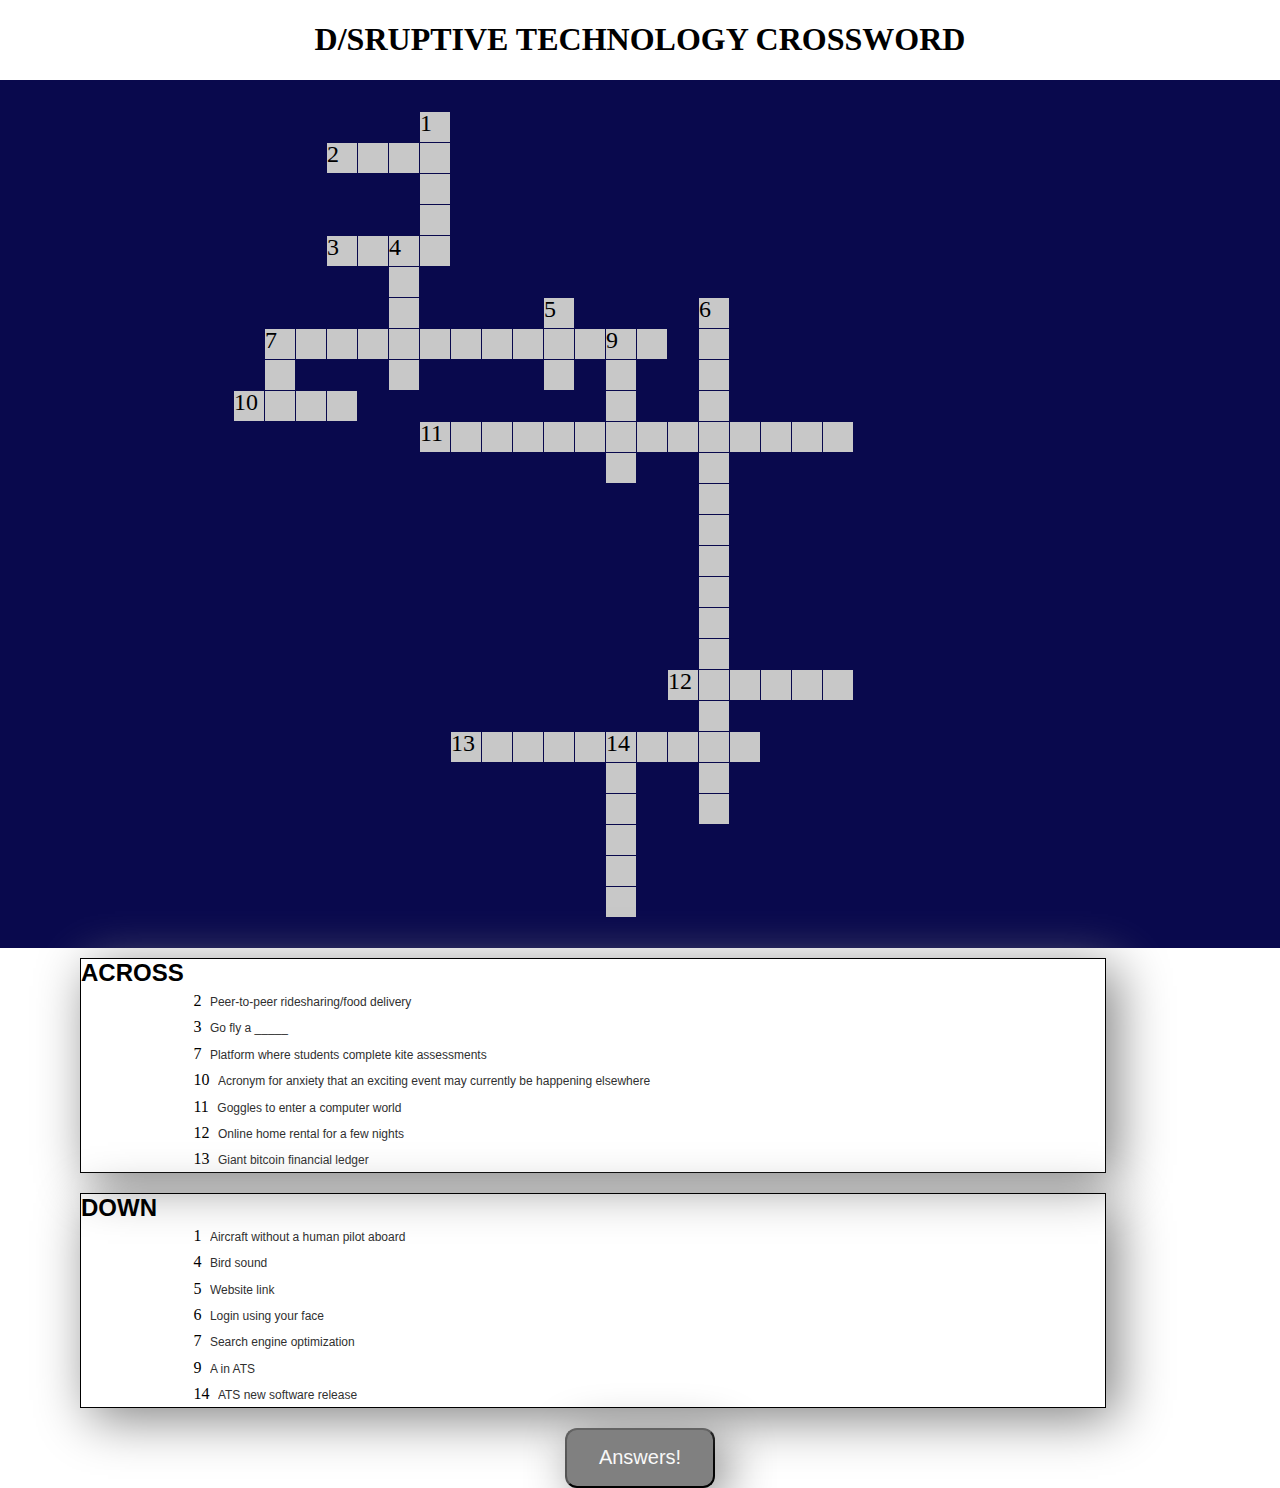
<file: index.html>
<!DOCTYPE html>
<html lang="en">

<head>

  <meta charset="utf-8">
  <!-- View Port Size -->
  <meta name="viewport" content="width=device-width, initial-scale=1">

  <!-- Custom CSS -->
  <link rel="stylesheet" href="style.css">
  <!--bootstrap-->
  <!--<link rel="stylesheet" href="https://stackpath.bootstrapcdn.com/bootstrap/4.1.3/css/bootstrap.min.css" integrity="sha384-MCw98/SFnGE8fJT3GXwEOngsV7Zt27NXFoaoApmYm81iuXoPkFOJwJ8ERdknLPMO"
    crossorigin="anonymous">-->

  <!--google fonts-->
  <!--<link href="https://fonts.googleapis.com/css?family=Audiowide" rel="stylesheet">-->

</head>

<body>


  <div class="container crosswordDisplay">






    <h1 id="title">D/SRUPTIVE TECHNOLOGY CROSSWORD</h1>

    

    <!-- Create & Play buttons required for user generated crossword - disabled for Proscribed questions -->
    <div class="btn btn-default disabled" id="btnCreate">Create</div>
    <div class="btn btn-default disabled " id="btnPlay">Play</div>

    <div class="btn btn-primary disabled" id="btnReset">Reset</div>
    <div class="btn btn-secondary disabled " id="btnCheck">Check Answers</div>
 


  <div class="crossword" id="crossword"></div>

  <div class="btn" id="btnGen">Generate</div>


  <div>
    <div class="clueBlock" id="cluesAcross">
      <div class="clueDirection" id="directionAcross">ACROSS</div>


    </div>
    <!--charka-->
    <div class="line">
      <input class="word" type="text" value="charka" />
      <span class="lineNum"></span>
      <input class="clue" value="ATS new software release" />

    </div>
    <!--blockchain-->
    <div class="line">
      <input class="word" type="text" value="blockchain" />
      <span class="lineNum"></span>
      <input class="clue" value="Giant bitcoin financial ledger" />

    </div>
    <!--airbnb-->
    <div class="line">
      <input class="word" type="text" value="airbnb" />
      <span class="lineNum"></span>
      <input class="clue" value="Online home rental for a few nights" />

    </div>

    <!--facial recognition-->
    <div class="line">
      <input class="word" type="text" value="facialrecognition" />
      <span class="lineNum"></span>
      <input class="clue" value="Login using your face" />

    </div>

    <!--virtual reality-->
    <div class="line">
      <input class="word" type="text" value="virtualreality" />
      <span class="lineNum"></span>
      <input class="clue" value="Goggles to enter a computer world" />

    </div>

    <!--agile-->
    <div class="line">
      <input class="word" type="text" value="agile" />
      <span class="lineNum"></span>
      <input class="clue" value="A in ATS" />

    </div>

    <!--uber-->
    <div class="line">
      <input class="word" type="text" value="uber" />
      <span class="lineNum"></span>
      <input class="clue" value="Peer-to-peer ridesharing/food delivery" />

    </div>

    <!--drones-->
    <div class="line">
      <input class="word" type="text" value="drone" />
      <span class="lineNum"></span>
      <input class="clue" value="Aircraft without a human pilot aboard" />

    </div>

    <!--student portal-->
    <div class="line">
      <input class="word" type="text" value="studentportal" />
      <span class="lineNum"></span>
      <input class="clue" value="Platform where students complete kite assessments" />

    </div>

    <!--kite-->
    <div class="line">
      <input class="word" type="text" value="kite" />
      <span class="lineNum"></span>
      <input class="clue" value="Go fly a _____" />

    </div>

    <!--FOMO-->
    <div class="line">
      <input class="word" type="text" value="FOMO" />
      <span class="lineNum"></span>
      <input class="clue" value="Acronym for anxiety that an exciting event may currently be happening elsewhere" />

    </div>

    <!--tweet-->
    <div class="line">
      <input class="word" type="text" value="tweet" />
      <span class="lineNum"></span>
      <input class="clue" value="Bird sound" />

    </div>

    <!--SEO-->
    <div class="line">
      <input class="word" type="text" value="SEO" />
      <span class="lineNum"></span>
      <input class="clue" value="Search engine optimization" />

    </div>

    <!--URL-->
    <div class="line">
      <input class="word" type="text" value="URL" />
      <span class="lineNum"></span>
      <input class="clue" value="Website link" />

    </div>

    <div class="clueBlock" id="cluesDown">
      <div class="clueDirection" id="directionDown">DOWN</div>
    </div>

    <!--
  
  a giant financial ledger used for bitcoin: blockchain,
  artificial intelligence, blockchain, virtual reality, cryptocurrency, uber, airbnb-->


  </div>

  <p id="AnswerCheck" class="hidden">Charka, blockchain, AirBnB, facialrecognition, virtualreality, agile, Uber, drone, studentportal, kite, FOMO, tweet, SEO, URL</p>
  <button type="button" id="answerButton">Answers!</button>
  


  </div>










  <!--jquery-->
  <script src="https://code.jquery.com/jquery-3.3.1.slim.min.js" integrity="sha384-q8i/X+965DzO0rT7abK41JStQIAqVgRVzpbzo5smXKp4YfRvH+8abtTE1Pi6jizo"
    crossorigin="anonymous"></script>
  <script src="https://cdnjs.cloudflare.com/ajax/libs/popper.js/1.14.3/umd/popper.min.js" integrity="sha384-ZMP7rVo3mIykV+2+9J3UJ46jBk0WLaUAdn689aCwoqbBJiSnjAK/l8WvCWPIPm49"
    crossorigin="anonymous"></script>
  
  <!--javascript-->
  <script type="text/javascript" src="app.js"></script>
</body>

</html>
</file>
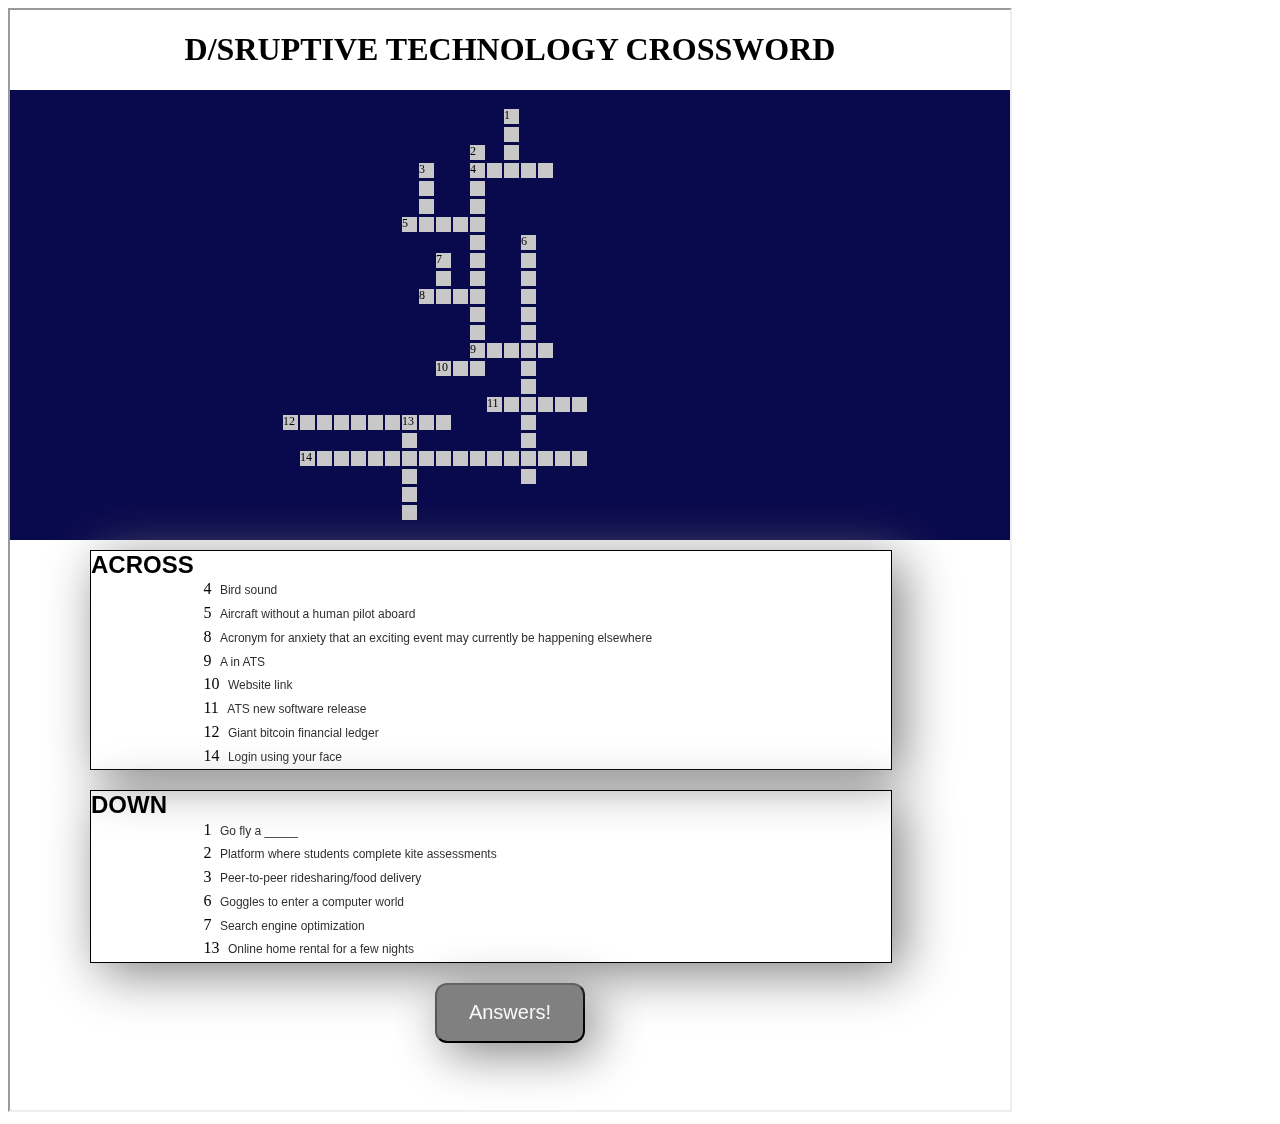
<file: iframe.html>
<!DOCTYPE html>
<html lang="en">

<head>
   
  <meta charset="utf-8">
  <!-- View Port Size -->
  <meta name="viewport" content="width=device-width, initial-scale=1">
   
</head>
<body>

        <div>
                <iframe src="https://jenniferlang1921.github.io/Crossword/" height="1100" width="1000">Your browser does not support this iframe content</iframe>
            </div>  

           
            
            </body>
            </html>
</file>
<file: style.css>
/*styled for small then queried to get larger*/

.container{
  position: absolute;
  bottom: 0; top: 0; left: 0; right: 0;
 width: 100%;
  font: sans-serif;
  text-align: center;
  
}

.clueBlock {
  position: relative;
  
  border: 1px solid black;
  margin:10px 0 20px 25px;
  box-shadow: 10px 10px 50px 0px grey;
  width: 90%;
  font-family: sans-serif;
  text-align: left;
 
}
  

.line {
   
     text-align: left;
  white-space:nowrap;
}

/*titles ACROSS and DOWN*/
.clueDirection{
    text-align: center;
    font-size: 1.5em;
    font-weight: bold;
    color: #000;
    
}
.word, .clue, .lineNum{
  display: inline-block;
  height: 1.4em;  
  
}

/*you don't see this, words are hidden*/
.word{
  background-color: pink;
}

/*clue text*/
.clue{
    
   margin: 0 0 0 0;
   font: 16px;
   
   
  }
 
  
/*num in clues*/
.lineNum{
  font: 1em calibri;
  

}
.clueReadOnly
{
  border-color: rgba(0,0,0,0);
  margin: 0;
  outline: 0;
  color:#303030;
  background:none;
  width: 70%;

  
}
input[value] {
  
  font-size: 12px;
}

.crossword{
  display: block;  
  background-color: #09094d;
  padding-right: 15%;
}

 /*all squares on crossword, including ones you can't see*/
.square{  
  margin: 0 1px 0 0;
  display: inline-block;
  position: relative;
  font: 9px Calibri;
  width:1.25em;
  height: 1.25em;
  line-height: 1em;
  
  
}
.char:focus{
  -webkit-box-shadow: 0 0 0 2px rgb(0,133,180);
  -moz-box-shadow: 0 0 0 2px rgb(0,133,180);
  box-shadow: inset 0 0 0 2px rgb(0,133,180);  
}

 /*grey squares on crossword*/
.char {
  font-family: sans-serif;
  font-size:9px;
  text-transform: uppercase;
  outline: 0;
  border: 0;
  padding: 0;
 /*margin: 1px 0 0 -1px;*/
  width: 1.25em;
  height: 1.7em;
  text-align: center;
  background-color: rgb(200, 200, 200);  
  
  
}
.charReadOnly:focus{
  -webkit-box-shadow: 0 !important;
  -moz-box-shadow: 0 !important;
  box-shadow: 0 !important;
  
border-color: rgba(0,0,0,0);
  margin: 0;
  outline: 0;
  color:#303030; 
}
/*num in the crossword squares*/
.num{
  position: absolute;
  top: 0; left: 0;
  text-align: left;
  color: rgb(0,0,0);
  font-size: 1.5em;
  line-height: 1.5em;
  pointer-events:none;
 
}

.hide{
  visibility: hidden;
}
.disabled{
  display: none !important;
}

.btn:hover{
  cursor: pointer;
  background-color: rgb(150,150,150);
}

#btnCheck {
    position: absolute;
    right: 2rem;
    top: 1rem;
    cursor: pointer;
}

#btnReset {
    position: absolute;
    left: 2rem;
    top: 1rem;
    cursor: pointer;
   
}

#title {
  text-align: center;
  /*font-family: 'Audiowide', cursive; */
}

#answerButton {
  width: 150px;
  height: 60px;
  background-color: grey;
  color: white;
  font-size: 20px;
  border-radius: 12px;
  box-shadow: 10px 10px 50px 0px grey;
  
}

.hidden {
  display: none;
}
#AnswerCheck {
   
    width: 100%;
    padding: 50px 0;
    text-align: center;
    background-color: lightblue;
    margin-top: 20px;
}






/*media queries*/
/* large desktop*/
@media screen and (max-width: 5500px) and (min-width: 768px) { 


  .container{
    position: absolute;
    bottom: 0; top: 0; left: 0; right: 0;
    text-align: center;
  }
  
    
  .clueBlock{
    position: relative;
    
    margin-left: 5em;
    width: 80%;
  }
  .clueDirection{
      text-align: left;
      font-size: 1.5em;
      font-weight: bold;
      color: #000;
  }
  
  .word, .clue, .lineNum{
    display: inline-block;
    height: 1.4em;  
    
  }
  .word{
    text-align: right;  
    width: 100px;
   
   
  }
  .clue{
    width: 500px;
    margin: 0 0 0px 0;
   
  }
  .lineNum{
  
    font: 1em calibri;
    line-height: 1.8em;
  
  }
  .clueReadOnly
  {
    border-color: rgba(0,0,0,0);
    margin: 0;
    outline: 0;
    color:#303030;
    background:none;
  }
  
  
  .square{  
    margin: 0 1px 1px 0;
    display: inline-block;
    position: relative;
    font: 24px Calibri;
    width: 1.25em;
    height: 1.25em;
    line-height: 1.25em;
    vertical-align: top;
    
  }
  .char:focus{
    -webkit-box-shadow: 0 0 0 2px rgb(0,133,180);
    -moz-box-shadow: 0 0 0 2px rgb(0,133,180);
    box-shadow: inset 0 0 0 2px rgb(0,133,180);  
  }


  /*grey squares on crossword*/
  .char {
    font-family: sans-serif;
    font-size:24px;
    text-transform: uppercase;
    outline: 0;
    border: 0;
    padding: 0;
    margin: 1px 0 0 -1px;
    width: 1.25em;
    height: 1.25em;
    text-align: center;
    background-color: rgb(200, 200, 200);  
  }
  .charReadOnly:focus{
    -webkit-box-shadow: 0 !important;
    -moz-box-shadow: 0 !important;
    box-shadow: 0 !important;
    
  border-color: rgba(0,0,0,0);
    margin: 0;
    outline: 0;
    color:#303030; 
  }
  
  .num{
    position: absolute;
    top: 0; left: 0;
    text-align: left;
    color: rgb(0,0,0);
    font-size: 1em;
    line-height: 1em;
    pointer-events:none;
  }
  
  .hide{
    visibility: hidden;
  }
  .disabled{
    display: none !important;
  }
  
  .btn:hover{
    cursor: pointer;
    background-color: rgb(150,150,150);
  }
  
  #btnCheck {
      position: absolute;
      right: 2rem;
      top: 1rem;
      cursor: pointer;
  }
  
  #btnReset {
      position: absolute;
      left: 2rem;
      top: 1rem;
      cursor: pointer;
  }
}



/* ipad to wide phone*/

@media screen and (max-width: 1024px) and (min-width: 768px) { 
  .crossword{
    display: block;  
    background-color: #09094d;   
  }

/*num in clues*/
.lineNum{
  font: 1em calibri;
  
  margin: 0px 0px 0 0;

}

  .square{  
    margin: 1px 1px 1px 1px;
    display: inline-block;
    position: relative;
    font: 12px Calibri;
    width: 1.25em;
    height: 1.25em;
    line-height: 1.25em;
    vertical-align: top;
    
   
    
  }
  .char:focus{
    -webkit-box-shadow: 0 0 0 2px rgb(0,133,180);
    -moz-box-shadow: 0 0 0 1px rgb(0,133,180);
    box-shadow: inset 0 0 0 2px rgb(0,133,180);  
  }


  /*grey squares on crossword*/
  .char {
    font-family: sans-serif;
    font-size:12px;
    text-transform: uppercase;
    outline: 0;
    border: 0;
    padding: 0;
    margin: 0px 0 0 0px;
    width: 1.25em;
    height: 1.25em;
    text-align: center;
    background-color: rgb(200, 200, 200);  
  }
  .charReadOnly:focus{
    -webkit-box-shadow: 0 !important;
    -moz-box-shadow: 0 !important;
    box-shadow: 0 !important;
    
  border-color: rgba(0,0,0,0);
    margin: 0;
    outline: 0;
    color:#303030; 
  }
  
  .num{
    position: absolute;
    top: 0; left: 0;
    text-align: left;
    color: rgb(0,0,0);
    font-size: 1em;
    line-height: 1em;
    pointer-events:none;
  }
 }
</file>
